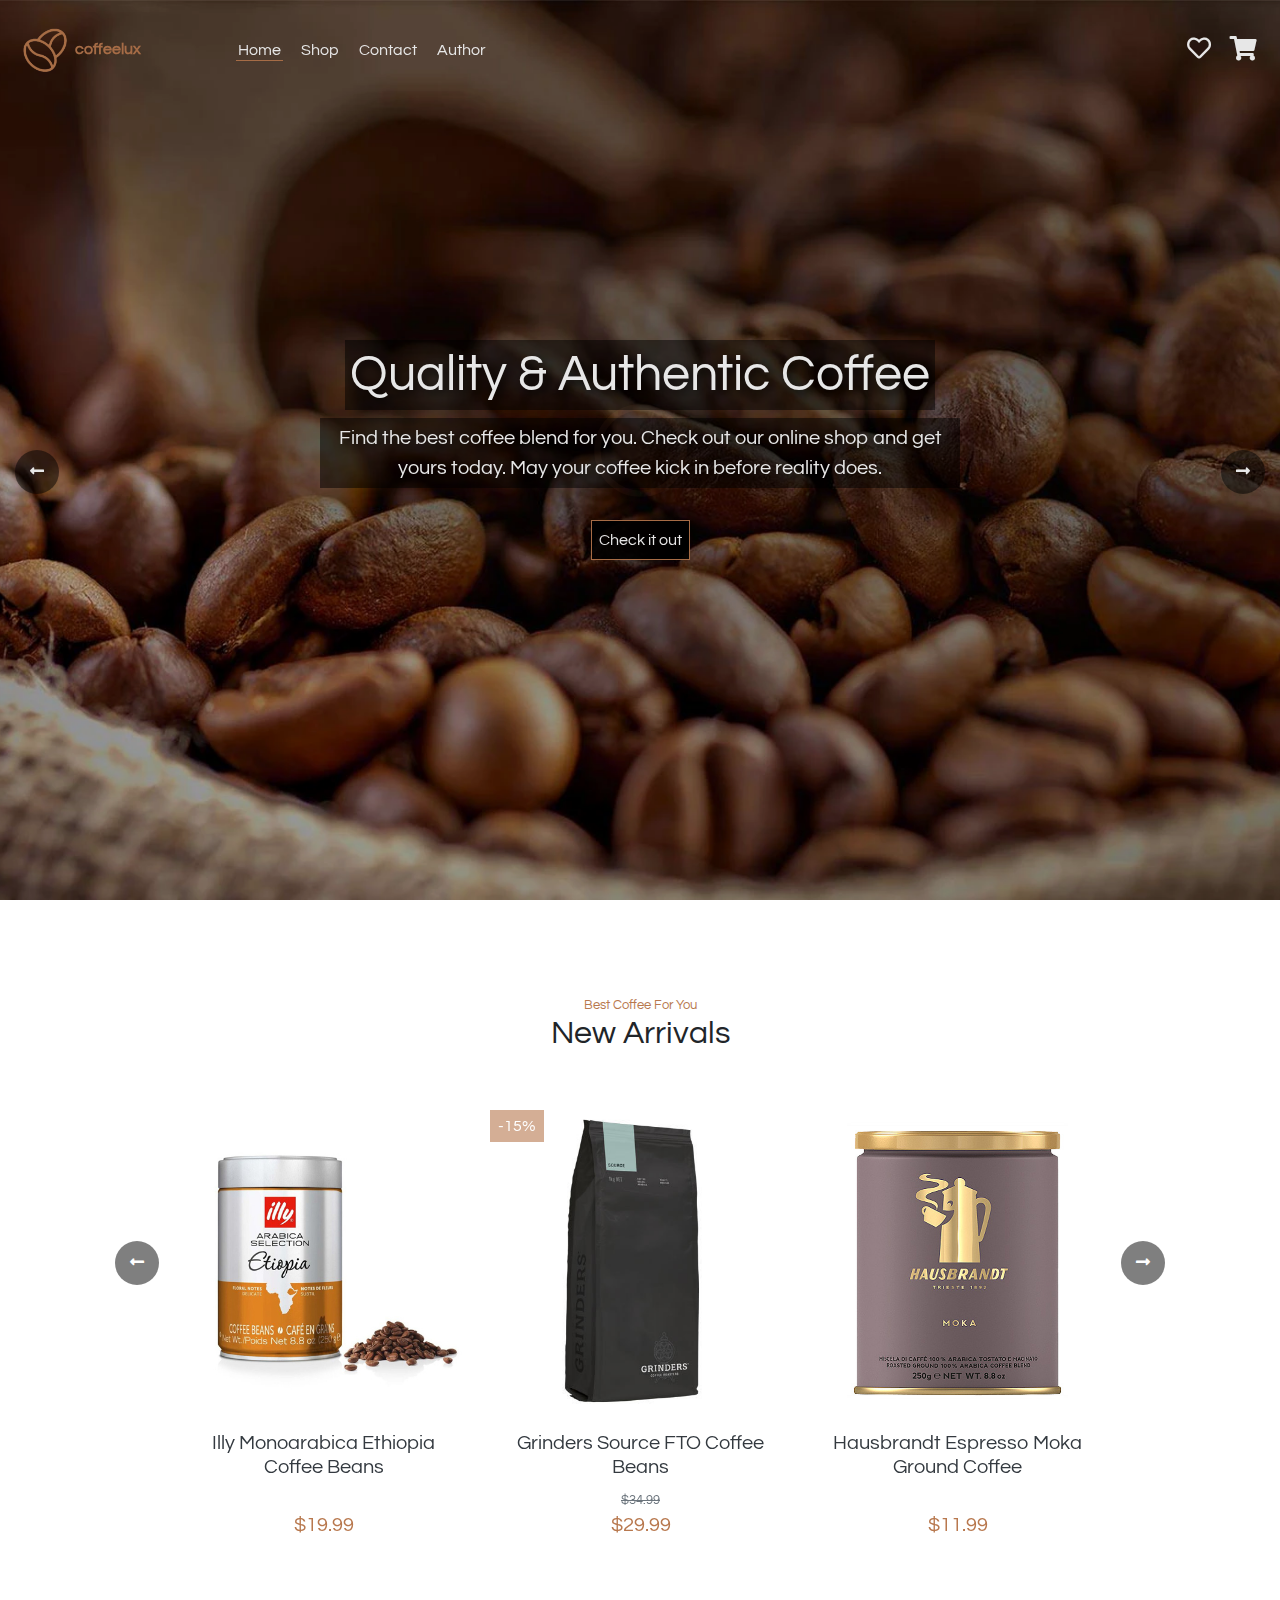
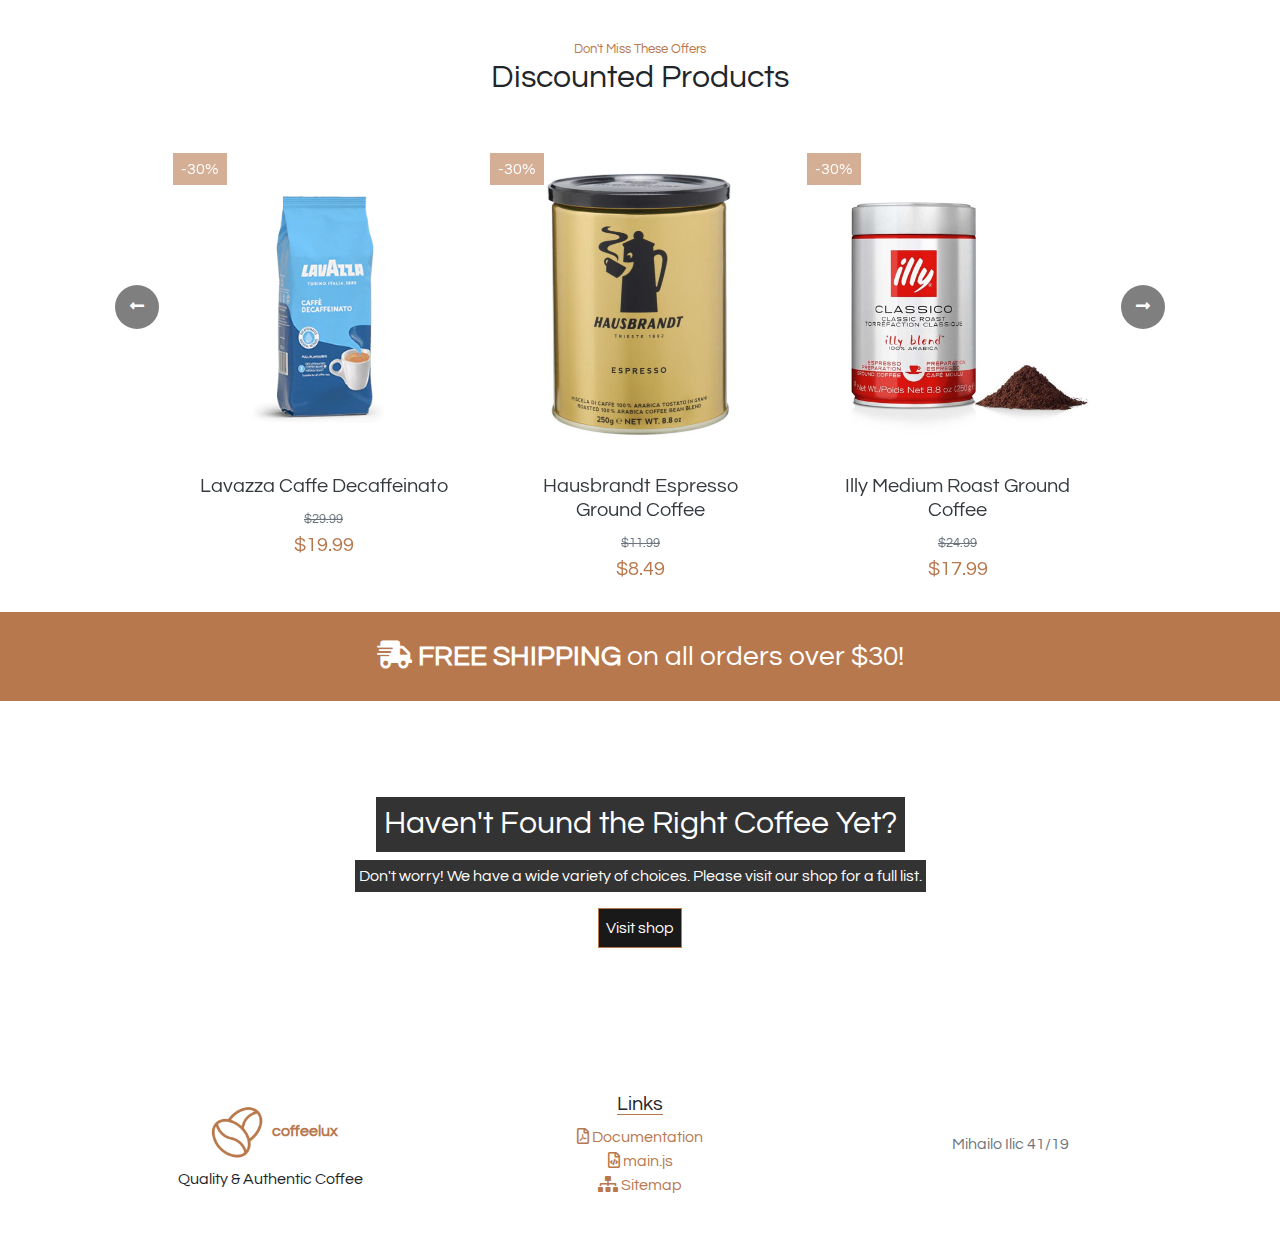
<file: index.html>
<!DOCTYPE html>
<html lang="en">
<head>
    <meta charset="UTF-8">
    <meta name="viewport" content="width=device-width, initial-scale=1.0">
    <meta name="description" content="Find the best authentic coffee blend for you. Check out our online shop and get yours today. May your coffee kick in before reality does."/>
    <meta name="keywords" content="coffee, shop, quality, authentic"/>
    <meta name="author" content="Mihailo Ilic"/>
    <title>coffeelux | Quality & Authentic Coffee Shop</title>
    <link rel="shortcut icon" href="favicon.ico" type="image/x-icon"/>
    <link rel="stylesheet" type="text/css" href="https://cdnjs.cloudflare.com/ajax/libs/font-awesome/5.15.2/css/all.min.css"/>
    <link rel="stylesheet" type="text/css" href="assets/css/bootstrap.min.css"/>
    <link rel="stylesheet" type="text/css" href="assets/slick/slick.css"/>
    <link rel="stylesheet" type="text/css" href="assets/css/style.css"/>
</head>
<body>
    <!-- UCITAVANJE -->
    <div id="loading" class="align-items-center justify-content-center">
        <img src="assets/img/loading.gif" alt="loading"/>
    </div>
    <!-- NAVIGACIJA -->
    <header id="header" class="position-fixed w-100 m-0 row align-items-center text-white">
        <div class="col-5 col-md-3 col-lg-2">
            <!-- logo -->
            <a class="font-weight-bold" href="index.html">
                <img id="logo" src="assets/img/logo.png"/><span id="logo-title">coffeelux</span>
            </a>
        </div>
        <!-- glavni meni -->
        <nav class="col-6 col-lg-7 d-none d-md-block">
            <ul id="menu" class="w-100 m-0 d-flex justify-content-start">
            </ul>
        </nav>
        <!-- lista zelja, korpa, taster za meni -->
        <div id="side-togglers" class="col-7 col-md-3 text-right">
            <a id="wishlist-button" class="position-relative mx-2" href="#!">
                <span class="far fa-heart"></span><span class="badge badge-dark"></span>
            </a>
            <a id="cart-button" class="position-relative mx-2" href="#!">
                <span class="fas fa-shopping-cart"></span><span class="badge badge-dark">1</span>
            </a>
            <a id="menu-button" class="position-relative d-inline d-md-none mx-2" href="#!">
                <span class="fas fa-bars"></span>
            </a>
        </div>
        <!-- meni za male ekrane -->
        <nav id="responsive-menu-wrapper" class="position-fixed w-100 py-3 bg-darkTransparent d-md-none">
            <ul id="responsive-menu" class="w-100 m-0 d-flex flex-column align-items-center">
            </ul>
        </nav>
    </header>
    <!-- SIDEBAR ZA LISTU ZELJA I KORPU -->
    <div id="sidebar-fix"></div>
    <div id="sidebar-overlay" class="overflow-hidden">
        <div id="sidebar" class="h-100 text-dark py-5 px-4 p-md-5">
            <span id="sidebar-icon"></span>
            <a href="#!" id="close-sidebar">
                <div id="close-sidebar-wrapper">
                    <span class="close-button-slash"></span>
                    <span class="close-button-slash"></span>
                </div>
            </a>
            <h3  id="sidebar-title" class="text-center"></h3>
            <div id="sidebar-content">
            </div>
        </div>
    </div>
    <!-- modal za proizvode -->
    <div id="product-modal-overlay">
        <div id="product-modal-wrapper" class="d-flex justify-content-center align-items-start py-5">
            <div id="product-modal">
                <div class="position-relative">
                    <a href="#!" id="close-product-modal">
                        <div id="close-product-modal-wrapper">
                            <span class="close-button-slash"></span>
                            <span class="close-button-slash"></span>
                        </div>
                    </a>
                </div>
                <div id="product-modal-content" class="mx-0 mt-5 p-4 row">
                    <div id="product-modal-images" class="col-12 col-md-6">
                        <img src="assets/img/illy-cup.jpg" id="product-modal-image" alt="" class="img-fluid"/>
                        <div id="product-modal-all-images" class="row mt-2 mx-0"></div>
                    </div>
                    <div id="product-modal-info" class="col-12 col-md-6 d-flex flex-column">
                        <h4 id="product-modal-title" class="mt-4 mt-md-0"></h4>
                        <p id="product-modal-category" class="text-muted m-0"></p>
                        <div id="product-modal-discount-wrapper">
                            <span class="product-modal-discount d-inline text-white p-1"></span>
                        </div>
                        <p id="product-modal-description" class="mt-3"></p>
                        <p>
                            <span class="font-weight-bold">Tasting: </span>
                            <span id="product-modal-tasting"></span>
                        </p>
                        <p>
                            <span class="font-weight-bold">Package size: </span>
                            <span id="product-modal-package-size"></span>
                        </p>
                        <div>
                            <s id="product-modal-old-price" class="text-muted"></s>
                            <span id="product-modal-new-price" class="color-primary h4"></span>
                        </div>
                        <div class="mt-3">
                            <a href="#!" class="primary-button p-2 text-white" id="add-to-cart">Add to cart</a><input type="number" class="cart-item-quantity pl-1 rounded-0 border" value="1" min="1", max="99" onchange="if (this.value<1) {this.value=1;} if(this.value>99){this.value=99;}"/> 
                            <a href="#!" class="ml-2" id="add-to-wishlist">
                                <span class="far fa-heart"></span>
                            </a>
                        </div>
                    </div>
                </div>
            </div>
        </div>
    </div>
    <!-- HOME SADRZAJ -->
    <main id="home">
        <!-- slajder -->
        <section id="hero" class="d-flex flex-column align-items-center justify-content-center text-white text-center">
            <h1 class="hero-text">Quality & Authentic Coffee</h1>
            <p class="hero-text">Find the best coffee blend for you. Check out our online shop and get yours today. May your coffee kick in before reality does.</p>
            <a href="#new-arrivals-wrapper" class="hero-button button mt-3">Check it out</a>
            <div id="slider">
            </div>
        </section>
        <section id="new-arrivals-wrapper" class="container pt-5">
            <p class="small text-center m-0 mt-5 color-primary">Best Coffee For You</p>
            <h2 class="text-center mb-5">New Arrivals</h2>
            <div id="new-arrivals" class="position-relative row">
            </div>
        </section>
        <section id="discounted-wrapper" class="container pt-4">
            <p class="small text-center m-0 mt-5 color-primary">Don't Miss These Offers</p>
            <h2 class="text-center mb-5">Discounted Products</h2>
            <div id="discounted" class="position-relative row">
            </div>
        </section>
        <section id="free-shipping-banner" class="d-flex justify-content-center align-items-center text-white">
            <h3 class="m-4 p-1"><span class="font-weight-bold"><span class="fas fa-shipping-fast"></span> FREE SHIPPING</span> on all orders over $30!</h3>
        </section>
        <section id="visit-shop" class="d-flex flex-column align-items-center justify-content-center p-5">
            <h2 class="mt-5 p-2 text-white bg-darkTransparent">Haven't Found the Right Coffee Yet?</h3>
            <p class="p-1 text-white bg-darkTransparent">Don't worry! We have a wide variety of choices. Please visit our shop for a full list.</p>
            <a href="shop.html" class="button mb-5">Visit shop</a>
        </section>
    </main>
    <footer class="row container mx-auto align-items-center mt-4 py-4">
        <div id="footer-company-info" class="col-12 col-md-4 text-center">
            <a class="font-weight-bold" href="index.html">
                <img src="assets/img/logo.png" class=""/><span>coffeelux</span>
            </a>
            <p class="text-muter text-center">Quality & Authentic Coffee</p>
        </div>
        <div id="footer-links" class="col-12 col-md-4 text-center mt-5 mt-md-0">
            <h5 id="footer-links-title" class="d-inline">Links</h5>
            <ul class="mt-2">
                <li>
                    <a href="documentation.pdf" target="_blank"><span class="far fa-file-pdf"></span> Documentation</a>
                </li>
                <li>
                    <a href="assets/js/main.js" target="_blank"><span class="far fa-file-code"></span> main.js</a>
                </li>
                <li>
                    <a href="sitemap.xml" target="_blank"><span class="fas fa-sitemap"></span> Sitemap</a>
                </li>
                
            </ul>
        </div>
        <p class="col-12 col-md-4 text-center text-muted mt-5 mt-md-0">Mihailo Ilic 41/19</p>
    </footer>
    <script type="text/javascript" src="assets/js/jquery-3.5.1.min.js"></script>
    <script type="text/javascript" src="assets/slick/slick.min.js"></script>
    <script type="text/javascript" src="assets/js/main.js"></script>
</body>
</html>
</file>
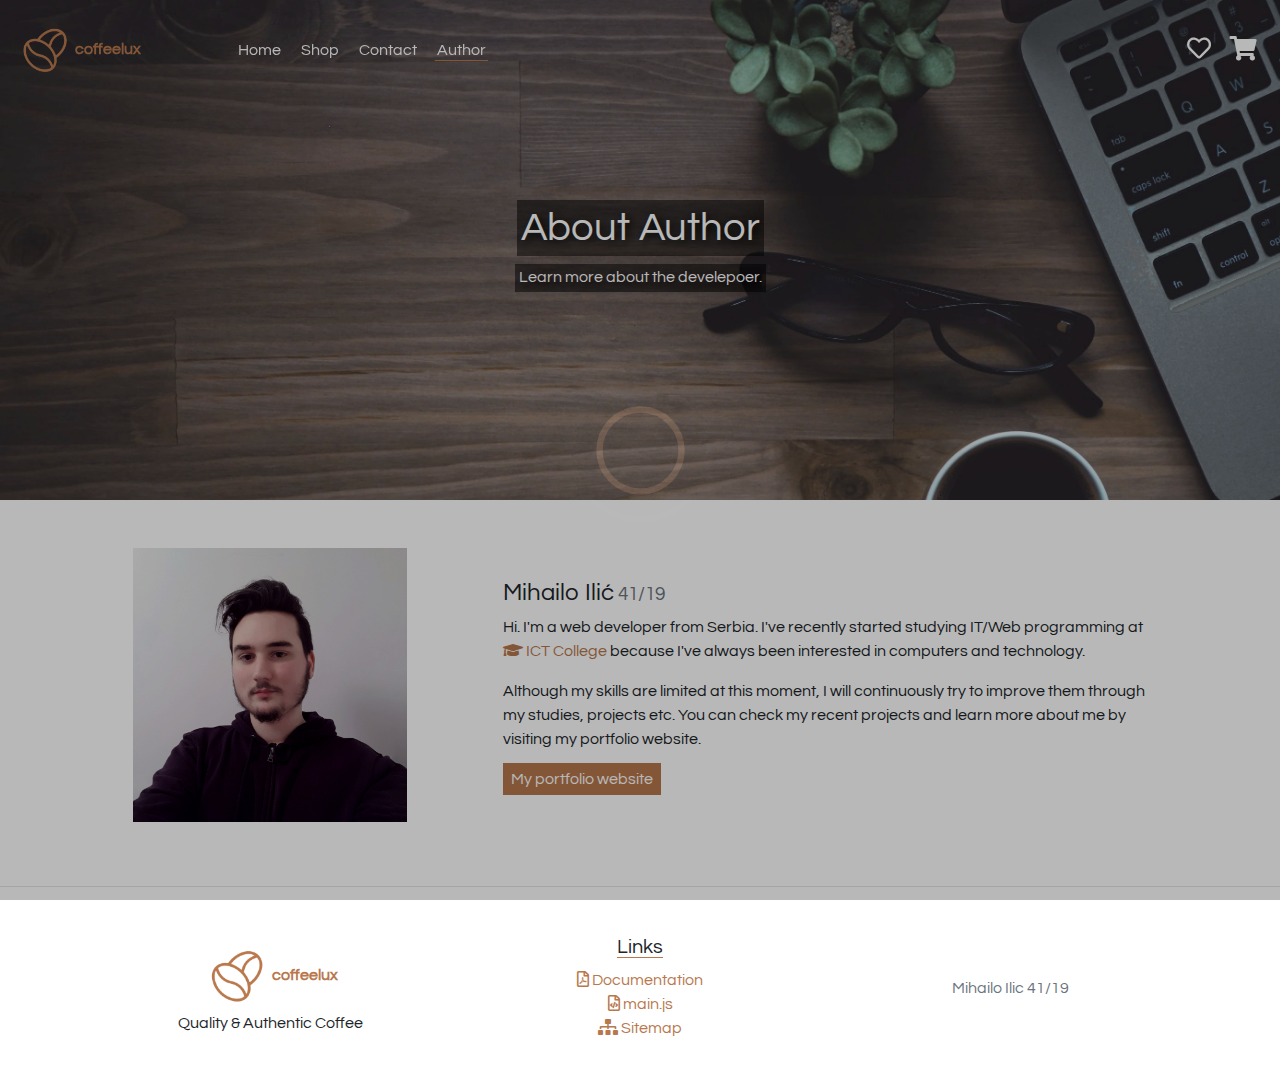
<file: author.html>
<!DOCTYPE html>
<html lang="en">
<head>
    <meta charset="UTF-8">
    <meta name="viewport" content="width=device-width, initial-scale=1.0">
    <meta name="description" content="Find the best authentic coffee blend for you. Check out our online shop and get yours today. May your coffee kick in before reality does."/>
    <meta name="keywords" content="coffee, shop, quality, authentic"/>
    <meta name="author" content="Mihailo Ilic"/>
    <title>coffeelux | Quality & Authentic Coffee Shop</title>
    <link rel="shortcut icon" href="favicon.ico" type="image/x-icon"/>
    <link rel="stylesheet" type="text/css" href="https://cdnjs.cloudflare.com/ajax/libs/font-awesome/5.15.2/css/all.min.css"/>
    <link rel="stylesheet" type="text/css" href="assets/css/bootstrap.min.css"/>
    <link rel="stylesheet" type="text/css" href="assets/css/style.css"/>
</head>
<body>
    <!-- UCITAVANJE -->
    <div id="loading" class="align-items-center justify-content-center">
        <img src="assets/img/loading.gif" alt="loading"/>
    </div>
    <!-- NAVIGACIJA -->
    <header id="header" class="position-fixed w-100 m-0 row align-items-center text-white">
        <div class="col-5 col-md-3 col-lg-2">
            <!-- logo -->
            <a class="font-weight-bold" href="index.html">
                <img id="logo" src="assets/img/logo.png"/><span id="logo-title">coffeelux</span>
            </a>
        </div>
        <!-- glavni meni -->
        <nav class="col-6 col-lg-7 d-none d-md-block">
            <ul id="menu" class="w-100 m-0 d-flex justify-content-start">
            </ul>
        </nav>
        <!-- lista zelja, korpa, taster za meni -->
        <div id="side-togglers" class="col-7 col-md-3 text-right">
            <a id="wishlist-button" class="position-relative mx-2" href="#!">
                <span class="far fa-heart"></span><span class="badge badge-dark"></span>
            </a>
            <a id="cart-button" class="position-relative mx-2" href="#!">
                <span class="fas fa-shopping-cart"></span><span class="badge badge-dark">1</span>
            </a>
            <a id="menu-button" class="position-relative d-inline d-md-none mx-2" href="#!">
                <span class="fas fa-bars"></span>
            </a>
        </div>
        <!-- meni za male ekrane -->
        <nav id="responsive-menu-wrapper" class="position-fixed w-100 py-3 bg-darkTransparent d-md-none">
            <ul id="responsive-menu" class="w-100 m-0 d-flex flex-column align-items-center">
            </ul>
        </nav>
    </header>
    <!-- SIDEBAR ZA LISTU ZELJA I KORPU -->
    <div id="sidebar-fix"></div>
    <div id="sidebar-overlay" class="overflow-hidden">
        <div id="sidebar" class="h-100 text-dark p-5">
            <span id="sidebar-icon"></span>
            <a href="#!" id="close-sidebar">
                <div id="close-sidebar-wrapper">
                    <span class="close-button-slash"></span>
                    <span class="close-button-slash"></span>
                </div>
            </a>
            <h3  id="sidebar-title" class="text-center"></h3>
            <div id="sidebar-content"></div>
        </div>
    </div>
    <!-- modal za proizvode -->
    <div id="product-modal-overlay">
        <div id="product-modal-wrapper" class="d-flex justify-content-center align-items-start py-5">
            <div id="product-modal">
                <div class="position-relative">
                    <a href="#!" id="close-product-modal">
                        <div id="close-product-modal-wrapper">
                            <span class="close-button-slash"></span>
                            <span class="close-button-slash"></span>
                        </div>
                    </a>
                </div>
                <div id="product-modal-content" class="mx-0 mt-5 p-4 row">
                    <div id="product-modal-images" class="col-12 col-md-6">
                        <img src="assets/img/illy-cup.jpg" id="product-modal-image" alt="" class="img-fluid"/>
                        <div id="product-modal-all-images" class="row mt-2 mx-0"></div>
                    </div>
                    <div id="product-modal-info" class="col-12 col-md-6 d-flex flex-column">
                        <h4 id="product-modal-title" class="mt-4 mt-md-0"></h4>
                        <p id="product-modal-category" class="text-muted m-0"></p>
                        <div id="product-modal-discount-wrapper">
                            <span class="product-modal-discount d-inline text-white p-1"></span>
                        </div>
                        <p id="product-modal-description" class="mt-3"></p>
                        <p>
                            <span class="font-weight-bold">Tasting: </span>
                            <span id="product-modal-tasting"></span>
                        </p>
                        <p>
                            <span class="font-weight-bold">Package size: </span>
                            <span id="product-modal-package-size"></span>
                        </p>
                        <div>
                            <s id="product-modal-old-price" class="text-muted"></s>
                            <span id="product-modal-new-price" class="color-primary h4"></span>
                        </div>
                        <div class="mt-3">
                            <a href="#!" class="primary-button p-2 text-white" id="add-to-cart">Add to cart</a><input type="number" class="cart-item-quantity pl-1 rounded-0 border" value="1" min="1", max="99" onchange="if (this.value<1) {this.value=1;} if(this.value>99){this.value=99;}"/> 
                            <a href="#!" class="ml-2" id="add-to-wishlist">
                                <span class="far fa-heart"></span>
                            </a>
                        </div>
                    </div>
                </div>
            </div>
        </div>
    </div>
    <!-- AUTHOR SADRZAJ -->
    <main id="author">
        <section id="author-image" class="page-image d-flex flex-column justify-content-center align-items-center">
            <h1 class="text-white p-1">About Author</h1>
            <h2 class="text-white h6 p-1">Learn more about the develepoer.</h2>
        </section>
        <section id="author-data" class="row container mx-auto justify-content-center align-items-center">
            <div id="author-portrait" class="col-10 col-md-4 p-5 p-md-2 p-lg-5">
                <img src="assets/img/author-portrait.jpg" class="img-fluid" alt="Author"/>
            </div>
            <div id="author-info" class="col-12 col-md-8 p-5">
                <h4>Mihailo Ilić<small class="text-muted"> 41/19</small></h4>
                <p>Hi. I'm a web developer from Serbia. I've recently started studying IT/Web programming at <a href="https://ict.edu.rs/" class="primary-color" target="_blank"><span class="fa fa-graduation-cap"></span> ICT College</a> because I've always been interested in computers and technology.</p>
                <p>Although my skills are limited at this moment, I will continuously try to improve them through my studies, projects etc. You can check my recent projects and learn more about me by visiting my portfolio website.</p>
                <a href="https://mihailoilic.github.io/portfolio" tager="_blank" class="primary-button p-2 border-0" id="">My portfolio website</a>
            </div>
        </section>
    </main>
    <hr/>
    <footer class="row container mx-auto align-items-center mt-4 py-4">
        <div id="footer-company-info" class="col-12 col-md-4 text-center">
            <a class="font-weight-bold" href="index.html">
                <img src="assets/img/logo.png" class=""/><span>coffeelux</span>
            </a>
            <p class="text-muter text-center">Quality & Authentic Coffee</p>
        </div>
        <div id="footer-links" class="col-12 col-md-4 text-center mt-5 mt-md-0">
            <h5 id="footer-links-title" class="d-inline">Links</h5>
            <ul class="mt-2">
                <li>
                    <a href="documentation.pdf" target="_blank"><span class="far fa-file-pdf"></span> Documentation</a>
                </li>
                <li>
                    <a href="assets/js/main.js" target="_blank"><span class="far fa-file-code"></span> main.js</a>
                </li>
                <li>
                    <a href="sitemap.xml" target="_blank"><span class="fas fa-sitemap"></span> Sitemap</a>
                </li>
                
            </ul>
        </div>
        <p class="col-12 col-md-4 text-center text-muted mt-5 mt-md-0">Mihailo Ilic 41/19</p>
    </footer>
    <script type="text/javascript" src="assets/js/jquery-3.5.1.min.js"></script>
    <script type="text/javascript" src="assets/js/main.js"></script>
</body>
</html>
</file>
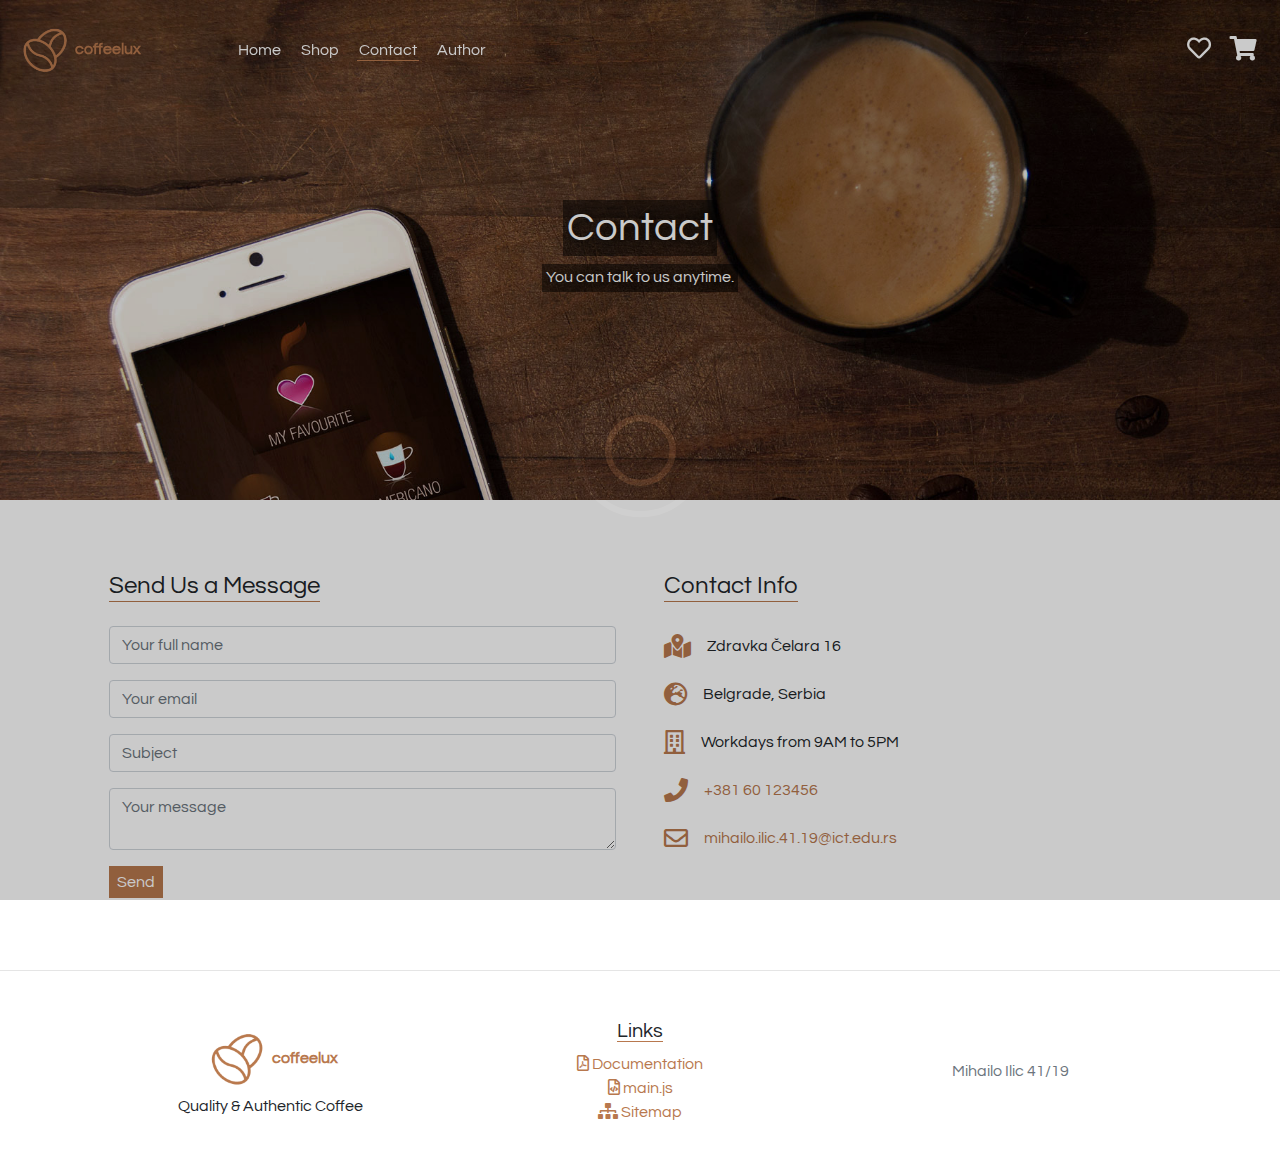
<file: contact.html>
<!DOCTYPE html>
<html lang="en">
<head>
    <meta charset="UTF-8">
    <meta name="viewport" content="width=device-width, initial-scale=1.0">
    <meta name="description" content="Find the best authentic coffee blend for you. Check out our online shop and get yours today. May your coffee kick in before reality does."/>
    <meta name="keywords" content="coffee, shop, quality, authentic"/>
    <meta name="author" content="Mihailo Ilic"/>
    <title>coffeelux | Quality & Authentic Coffee Shop</title>
    <link rel="shortcut icon" href="favicon.ico" type="image/x-icon"/>
    <link rel="stylesheet" type="text/css" href="https://cdnjs.cloudflare.com/ajax/libs/font-awesome/5.15.2/css/all.min.css"/>
    <link rel="stylesheet" type="text/css" href="assets/css/bootstrap.min.css"/>
    <link rel="stylesheet" type="text/css" href="assets/css/style.css"/>
</head>
<body>
    <!-- UCITAVANJE -->
    <div id="loading" class="align-items-center justify-content-center">
        <img src="assets/img/loading.gif" alt="loading"/>
    </div>
    <!-- NAVIGACIJA -->
    <header id="header" class="position-fixed w-100 m-0 row align-items-center text-white">
        <div class="col-5 col-md-3 col-lg-2">
            <!-- logo -->
            <a class="font-weight-bold" href="index.html">
                <img id="logo" src="assets/img/logo.png"/><span id="logo-title">coffeelux</span>
            </a>
        </div>
        <!-- glavni meni -->
        <nav class="col-6 col-lg-7 d-none d-md-block">
            <ul id="menu" class="w-100 m-0 d-flex justify-content-start">
            </ul>
        </nav>
        <!-- lista zelja, korpa, taster za meni -->
        <div id="side-togglers" class="col-7 col-md-3 text-right">
            <a id="wishlist-button" class="position-relative mx-2" href="#!">
                <span class="far fa-heart"></span><span class="badge badge-dark"></span>
            </a>
            <a id="cart-button" class="position-relative mx-2" href="#!">
                <span class="fas fa-shopping-cart"></span><span class="badge badge-dark">1</span>
            </a>
            <a id="menu-button" class="position-relative d-inline d-md-none mx-2" href="#!">
                <span class="fas fa-bars"></span>
            </a>
        </div>
        <!-- meni za male ekrane -->
        <nav id="responsive-menu-wrapper" class="position-fixed w-100 py-3 bg-darkTransparent  d-md-none">
            <ul id="responsive-menu" class="w-100 m-0 d-flex flex-column align-items-center">
            </ul>
        </nav>
    </header>
    <!-- SIDEBAR ZA LISTU ZELJA I KORPU -->
    <div id="sidebar-fix"></div>
    <div id="sidebar-overlay" class="overflow-hidden">
        <div id="sidebar" class="h-100 text-dark p-5">
            <span id="sidebar-icon"></span>
            <a href="#!" id="close-sidebar">
                <div id="close-sidebar-wrapper">
                    <span class="close-button-slash"></span>
                    <span class="close-button-slash"></span>
                </div>
            </a>
            <h3  id="sidebar-title" class="text-center"></h3>
            <div id="sidebar-content"></div>
        </div>
    </div>
    <!-- modal za proizvode -->
    <div id="product-modal-overlay">
        <div id="product-modal-wrapper" class="d-flex justify-content-center align-items-start py-5">
            <div id="product-modal">
                <div class="position-relative">
                    <a href="#!" id="close-product-modal">
                        <div id="close-product-modal-wrapper">
                            <span class="close-button-slash"></span>
                            <span class="close-button-slash"></span>
                        </div>
                    </a>
                </div>
                <div id="product-modal-content" class="mx-0 mt-5 p-4 row">
                    <div id="product-modal-images" class="col-12 col-md-6">
                        <img src="assets/img/illy-cup.jpg" id="product-modal-image" alt="" class="img-fluid"/>
                        <div id="product-modal-all-images" class="row mt-2 mx-0"></div>
                    </div>
                    <div id="product-modal-info" class="col-12 col-md-6 d-flex flex-column">
                        <h4 id="product-modal-title" class="mt-4 mt-md-0"></h4>
                        <p id="product-modal-category" class="text-muted m-0"></p>
                        <div id="product-modal-discount-wrapper">
                            <span class="product-modal-discount d-inline text-white p-1"></span>
                        </div>
                        <p id="product-modal-description" class="mt-3"></p>
                        <p>
                            <span class="font-weight-bold">Tasting: </span>
                            <span id="product-modal-tasting"></span>
                        </p>
                        <p>
                            <span class="font-weight-bold">Package size: </span>
                            <span id="product-modal-package-size"></span>
                        </p>
                        <div>
                            <s id="product-modal-old-price" class="text-muted"></s>
                            <span id="product-modal-new-price" class="color-primary h4"></span>
                        </div>
                        <div class="mt-3">
                            <a href="#!" class="primary-button p-2 text-white" id="add-to-cart">Add to cart</a><input type="number" class="cart-item-quantity pl-1 rounded-0 border" value="1" min="1", max="99" onchange="if (this.value<1) {this.value=1;} if(this.value>99){this.value=99;}"/> 
                            <a href="#!" class="ml-2" id="add-to-wishlist">
                                <span class="far fa-heart"></span>
                            </a>
                        </div>
                    </div>
                </div>
            </div>
        </div>
    </div>
    <!-- CONTACT SADRZAJ -->
    <main id="contact">
        <section id="contact-image" class="page-image d-flex flex-column justify-content-center align-items-center">
            <h1 class="text-white p-1">Contact</h1>
            <h2 class="text-white h6 p-1">You can talk to us anytime.</h2>
        </section>
        <section id="contact-content" class="row container mx-auto my-5">
            <div id="contact-form-wrapper" class="col-12 col-md-6 p-4">
                <h3 class="h4 d-inline-block">Send Us a Message</h3>
                <form id="contact-form" class="mt-3" method="post" action="#!">
                    <div class="form-group">
                        <input type="text" class="form-control" placeholder="Your full name" id="contact-name"/>
                    </div>
                    <div class="form-group">
                        <input type="text" class="form-control" placeholder="Your email" id="contact-email"/>
                    </div>
                    <div class="form-group">
                        <input type="text" class="form-control" placeholder="Subject" id="contact-subject"/>
                    </div>
                    <div class="form-group">
                        <textarea class="form-control" placeholder="Your message" id="contact-message"></textarea>
                    </div>
                    <button type="submit" id="contact-submit-button" class="primary-button p-1 px-2 border-0">Send</button>
                </form>
            </div>
            <div id="contact-info-wrapper" class="col-12 col-md-6 p-4">
                <h3 class="h4 d-inline-block">Contact Info</h3>
                <ul id="contact-info" class="mt-3">
                </ul>
            </div>
        </section>
    </main>
    <hr/>
    <footer class="row container mx-auto align-items-center mt-4 py-4">
        <div id="footer-company-info" class="col-12 col-md-4 text-center">
            <a class="font-weight-bold" href="index.html">
                <img src="assets/img/logo.png" class=""/><span>coffeelux</span>
            </a>
            <p class="text-muter text-center">Quality & Authentic Coffee</p>
        </div>
        <div id="footer-links" class="col-12 col-md-4 text-center mt-5 mt-md-0">
            <h5 id="footer-links-title" class="d-inline">Links</h5>
            <ul class="mt-2">
                <li>
                    <a href="documentation.pdf" target="_blank"><span class="far fa-file-pdf"></span> Documentation</a>
                </li>
                <li>
                    <a href="assets/js/main.js" target="_blank"><span class="far fa-file-code"></span> main.js</a>
                </li>
                <li>
                    <a href="sitemap.xml" target="_blank"><span class="fas fa-sitemap"></span> Sitemap</a>
                </li>
                
            </ul>
        </div>
        <p class="col-12 col-md-4 text-center text-muted mt-5 mt-md-0">Mihailo Ilic 41/19</p>
    </footer>
    <script type="text/javascript" src="assets/js/jquery-3.5.1.min.js"></script>
    <script type="text/javascript" src="assets/js/main.js"></script>
</body>
</html>
</file>
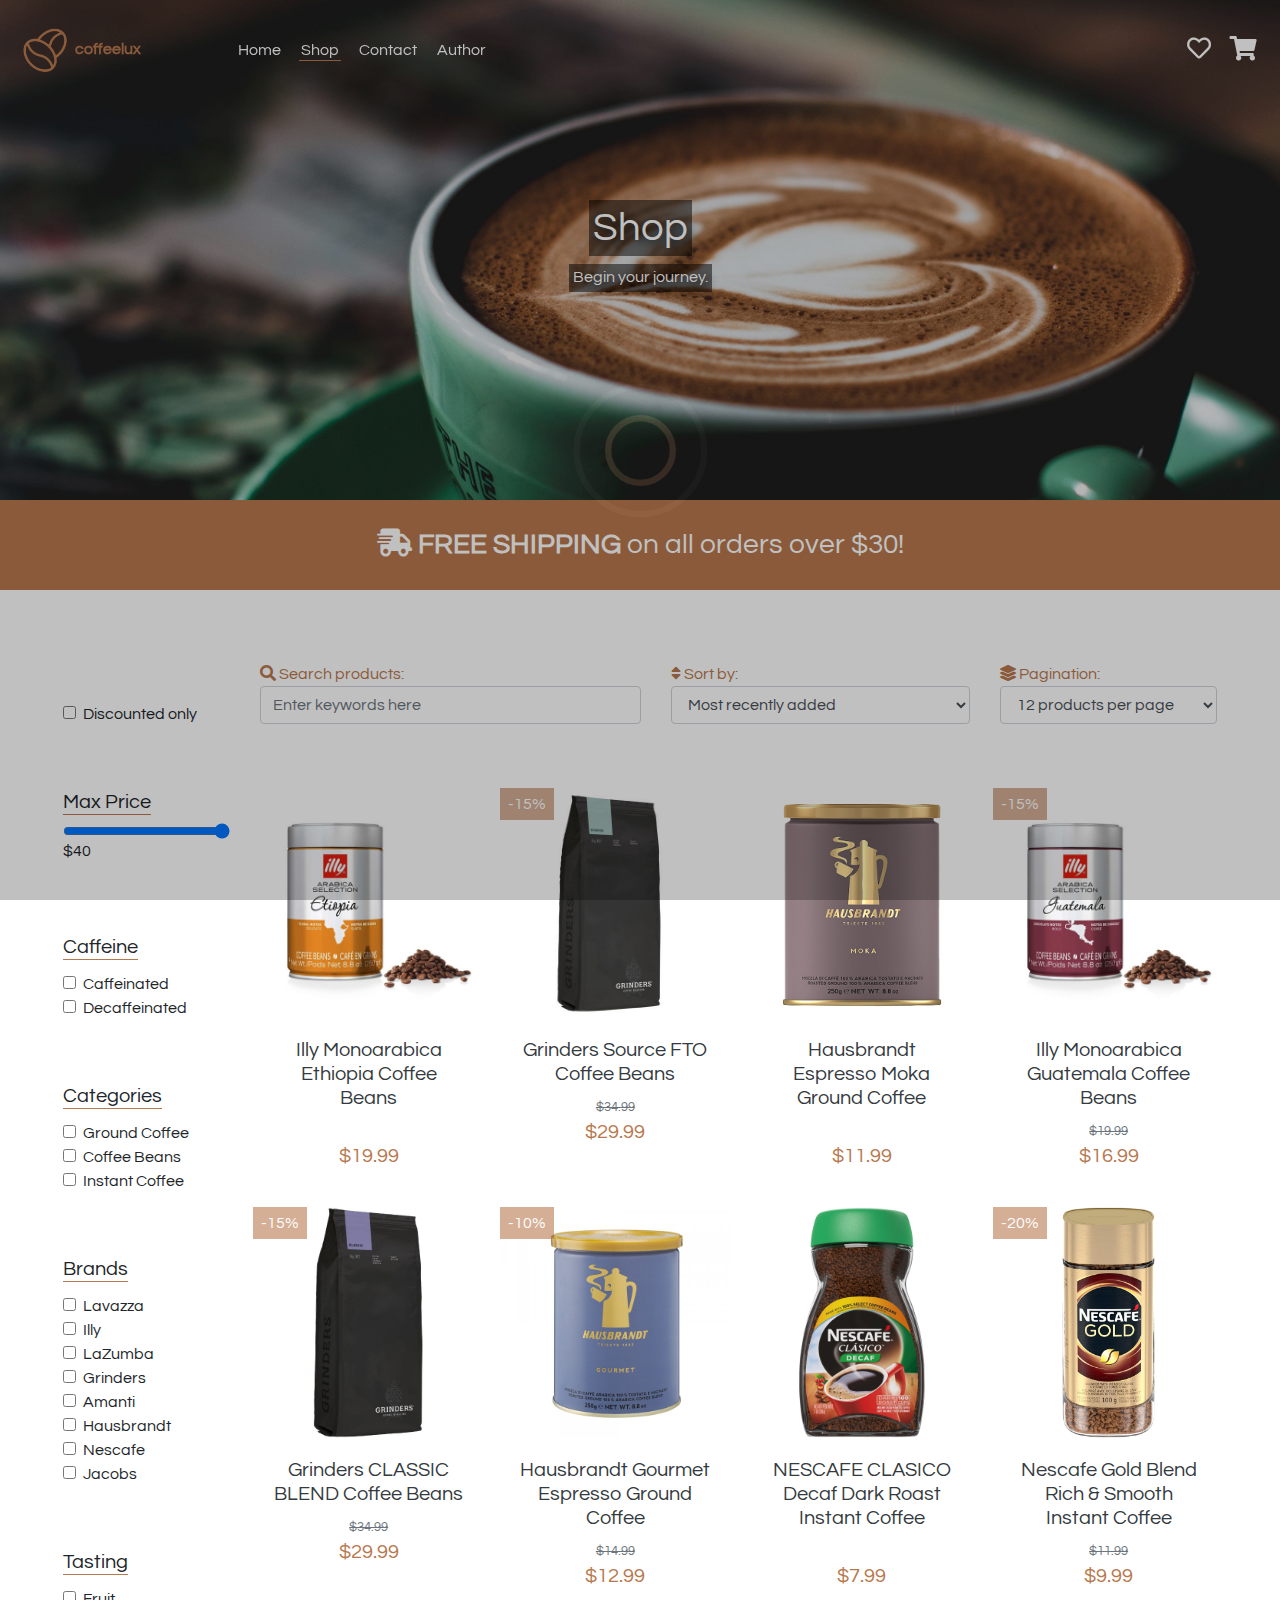
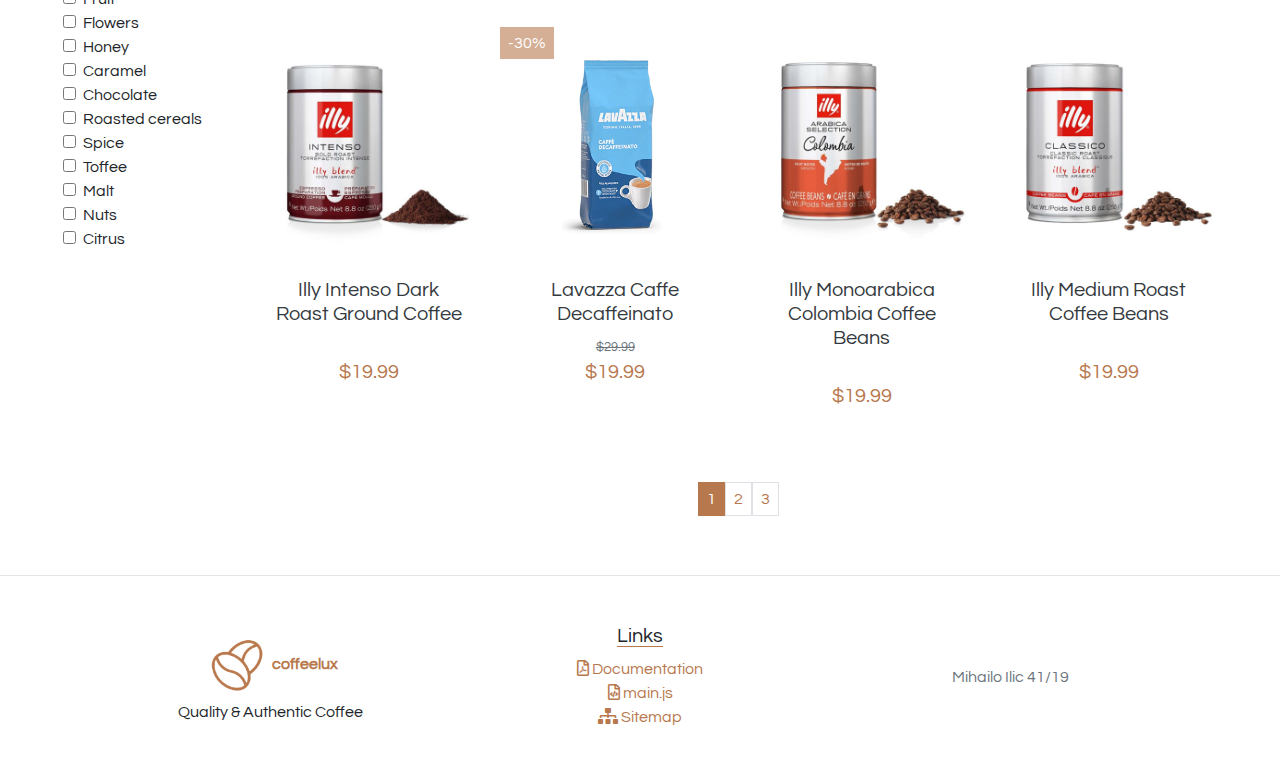
<file: shop.html>
<!DOCTYPE html>
<html lang="en">
<head>
    <meta charset="UTF-8">
    <meta name="viewport" content="width=device-width, initial-scale=1.0">
    <meta name="description" content="Find the best authentic coffee blend for you. Check out our online shop and get yours today. May your coffee kick in before reality does."/>
    <meta name="keywords" content="coffee, shop, quality, authentic"/>
    <meta name="author" content="Mihailo Ilic"/>
    <title>coffeelux | Quality & Authentic Coffee Shop</title>
    <link rel="shortcut icon" href="favicon.ico" type="image/x-icon"/>
    <link rel="stylesheet" type="text/css" href="https://cdnjs.cloudflare.com/ajax/libs/font-awesome/5.15.2/css/all.min.css"/>
    <link rel="stylesheet" type="text/css" href="assets/css/bootstrap.min.css"/>
    <link rel="stylesheet" type="text/css" href="assets/css/style.css"/>
</head>
<body>
    <!-- UCITAVANJE -->
    <div id="loading" class="align-items-center justify-content-center">
        <img src="assets/img/loading.gif" alt="loading"/>
    </div>
    <!-- NAVIGACIJA -->
    <header id="header" class="position-fixed w-100 m-0 row align-items-center text-white">
        <div class="col-5 col-md-3 col-lg-2">
            <!-- logo -->
            <a class="font-weight-bold" href="index.html">
                <img id="logo" src="assets/img/logo.png"/><span id="logo-title">coffeelux</span>
            </a>
        </div>
        <!-- glavni meni -->
        <nav class="col-6 col-lg-7 d-none d-md-block">
            <ul id="menu" class="w-100 m-0 d-flex justify-content-start">
            </ul>
        </nav>
        <!-- lista zelja, korpa, taster za meni -->
        <div id="side-togglers" class="col-7 col-md-3 text-right">
            <a id="wishlist-button" class="position-relative mx-2" href="#!">
                <span class="far fa-heart"></span><span class="badge badge-dark"></span>
            </a>
            <a id="cart-button" class="position-relative mx-2" href="#!">
                <span class="fas fa-shopping-cart"></span><span class="badge badge-dark">1</span>
            </a>
            <a id="menu-button" class="position-relative d-inline d-md-none mx-2" href="#!">
                <span class="fas fa-bars"></span>
            </a>
        </div>
        <!-- meni za male ekrane -->
        <nav id="responsive-menu-wrapper" class="position-fixed w-100 py-3 bg-darkTransparent  d-md-none">
            <ul id="responsive-menu" class="w-100 m-0 d-flex flex-column align-items-center">
            </ul>
        </nav>
    </header>
    <!-- SIDEBAR ZA LISTU ZELJA I KORPU -->
    <div id="sidebar-fix"></div>
    <div id="sidebar-overlay" class="overflow-hidden">
        <div id="sidebar" class="h-100 text-dark p-5">
            <span id="sidebar-icon"></span>
            <a href="#!" id="close-sidebar">
                <div id="close-sidebar-wrapper">
                    <span class="close-button-slash"></span>
                    <span class="close-button-slash"></span>
                </div>
            </a>
            <h3  id="sidebar-title" class="text-center"></h3>
            <div id="sidebar-content"></div>
        </div>
    </div>
    <!-- modal za proizvode -->
    <div id="product-modal-overlay">
        <div id="product-modal-wrapper" class="d-flex justify-content-center align-items-start py-5">
            <div id="product-modal">
                <div class="position-relative">
                    <a href="#!" id="close-product-modal">
                        <div id="close-product-modal-wrapper">
                            <span class="close-button-slash"></span>
                            <span class="close-button-slash"></span>
                        </div>
                    </a>
                </div>
                <div id="product-modal-content" class="mx-0 mt-5 p-4 row">
                    <div id="product-modal-images" class="col-12 col-md-6">
                        <img src="assets/img/illy-cup.jpg" id="product-modal-image" alt="" class="img-fluid"/>
                        <div id="product-modal-all-images" class="row mt-2 mx-0"></div>
                    </div>
                    <div id="product-modal-info" class="col-12 col-md-6 d-flex flex-column">
                        <h4 id="product-modal-title" class="mt-4 mt-md-0"></h4>
                        <p id="product-modal-category" class="text-muted m-0"></p>
                        <div id="product-modal-discount-wrapper">
                            <span class="product-modal-discount d-inline text-white p-1"></span>
                        </div>
                        <p id="product-modal-description" class="mt-3"></p>
                        <p>
                            <span class="font-weight-bold">Tasting: </span>
                            <span id="product-modal-tasting"></span>
                        </p>
                        <p>
                            <span class="font-weight-bold">Package size: </span>
                            <span id="product-modal-package-size"></span>
                        </p>
                        <div>
                            <s id="product-modal-old-price" class="text-muted"></s>
                            <span id="product-modal-new-price" class="color-primary h4"></span>
                        </div>
                        <div class="mt-3">
                            <a href="#!" class="primary-button p-2 text-white" id="add-to-cart">Add to cart</a><input type="number" class="cart-item-quantity pl-1 rounded-0 border" value="1" min="1", max="99" onchange="if (this.value<1) {this.value=1;} if(this.value>99){this.value=99;}"/> 
                            <a href="#!" class="ml-2" id="add-to-wishlist">
                                <span class="far fa-heart"></span>
                            </a>
                        </div>
                    </div>
                </div>
            </div>
        </div>
    </div>
    <!-- SHOP SADRZAJ -->
    <main id="shop">
        <section id="shop-image" class="page-image d-flex flex-column justify-content-center align-items-center">
            <h1 class="text-white p-1">Shop</h1>
            <h2 class="text-white h6 p-1">Begin your journey.</h2>
        </section>
        <section id="free-shipping-banner" class="d-flex justify-content-center align-items-center text-white">
            <h3 class="m-4 p-1"><span class="font-weight-bold"><span class="fas fa-shipping-fast"></span> FREE SHIPPING</span> on all orders over $30!</h3>
        </section>
        <div id="shop-products" class="row mx-auto p-3 p-lg-5">
            <div id="shop-products-filters" class="col-12 col-sm-4 col-md-3 col-xl-2 mt-4">
                <div>
                    <a href="#!" id="clear-filters"><span class="fas fa-times"></span> Clear all filters</a>&nbsp;
                </div>
                <ul id="filter-general" class="mt-3">
                    <li class="form-check">
                        <input class="form-check-input" type="checkbox" id="filter-discount" value="discount"/>
                        <label class="form-check-label" for="filter-discount">
                          Discounted only
                        </label>
                     </li>
                </ul>
                <h5 class="mt-5">Max Price</h5>
                <div class="form-group">
                    <input type="range" class="form-control-range" id="max-price" min="1" max="100">
                    <div class="d-flex justify-content-between">
                        <label for="max-price"></label>
                        <a href="#!" id="clear-max-price" class="text-red">Clear</a>
                    </div>
                  </div>
                <h5 class="mt-5">Caffeine</h5>
                <ul id="filter-caffeine" class="mt-1">
                    <li class="form-check">
                        <input class="form-check-input" type="checkbox" id="filter-caffeinated" value="false"/>
                        <label class="form-check-label" for="filter-caffeinated">
                          Caffeinated
                        </label>
                     </li>
                     <li class="form-check">
                        <input class="form-check-input" type="checkbox" id="filter-decaffeinated" value="true"/>
                        <label class="form-check-label" for="filter-decaffeinated">
                          Decaffeinated
                        </label>
                     </li>
                </ul>
                <h5 class="mt-5">Categories</h5>
                <ul id="filter-categories" class="mt-1">
                </ul>
                <h5 class="mt-5">Brands</h5>
                <ul id="filter-brands" class="mt-1">
                </ul>
                <h5 class="mt-5">Tasting</h5>
                <ul id="filter-tasting" class="mt-1">
                </ul>
            </div>
            <div id="shop-products-grid-wrapper" class="col-12 col-sm-8 col-md-9 col-xl-10 mt-3">
                <div id="shop-products-view" class="row justify-content-between">
                    <div class="col-12 col-sm-12 col-xl-5 my-2 m-md-none">
                        <span><span class="fas fa-search"></span> Search products:</span>
                        <input type="text" class="form-control" value="" id="search-products" placeholder="Enter keywords here"/>
                    </div>
                    <div class="col-12 col-sm-6 col-xl-4 my-2 m-md-none">
                        <span><span class="fas fa-sort"></span> Sort by:</span>
                        <select class="form-control" id="sort-products">
                            <option value="date">Most recently added</option>
                            <option value="discount">Most discounted</option>
                            <option value="price-asc">Price ascending</option>
                            <option value="price-desc">Price descending</option>
                            <option value="name-asc">Name ascending</option>
                            <option value="name-desc">Name descending</option>
                          </select>
                    </div>
                    <div class="col-12 col-sm-6 col-xl-3 my-2 m-md-none">
                        <span><span class="fas fa-layer-group"></span> Pagination:</span>
                        <select class="form-control" id="paginate-products">
                            <option value="0">None</option>
                            <option value="12" selected="selected">12 products per page</option>
                            <option value="24">24 products per page</option>
                          </select>
                    </div>
                </div>
                <div id="shop-products-grid" class="row mt-5">
                    
                </div>
                <div id="pagination" class="mt-5 text-center">
                </div>
            </div>
        </div>
    </main>
    <hr/>
    <footer class="row container mx-auto align-items-center mt-4 py-4">
        <div id="footer-company-info" class="col-12 col-md-4 text-center">
            <a class="font-weight-bold" href="index.html">
                <img src="assets/img/logo.png" class=""/><span>coffeelux</span>
            </a>
            <p class="text-muter text-center">Quality & Authentic Coffee</p>
        </div>
        <div id="footer-links" class="col-12 col-md-4 text-center mt-5 mt-md-0">
            <h5 id="footer-links-title" class="d-inline">Links</h5>
            <ul class="mt-2">
                <li>
                    <a href="documentation.pdf" target="_blank"><span class="far fa-file-pdf"></span> Documentation</a>
                </li>
                <li>
                    <a href="assets/js/main.js" target="_blank"><span class="far fa-file-code"></span> main.js</a>
                </li>
                <li>
                    <a href="sitemap.xml" target="_blank"><span class="fas fa-sitemap"></span> Sitemap</a>
                </li>
                
            </ul>
        </div>
        <p class="col-12 col-md-4 text-center text-muted mt-5 mt-md-0">Mihailo Ilic 41/19</p>
    </footer>
    <script type="text/javascript" src="assets/js/jquery-3.5.1.min.js"></script>
    <script type="text/javascript" src="assets/js/main.js"></script>
</body>
</html>
</file>
<file: assets/css/style.css>
* {
  margin: 0px;
  padding: 0px;
}

@font-face {
  src: url("../fonts/Questrial-Regular.ttf");
  font-family: "Questrial";
}

html {
  scroll-behavior: smooth;
}

html ::-webkit-scrollbar {
  width: 10px;
}

html ::-webkit-scrollbar-thumb {
  background-color: #b8784e;
}

html ::-webkit-scrollbar-thumb:hover {
  background: rgba(184, 120, 78, 0.8);
}

body {
  font-family: "Questrial";
}

ul {
  list-style-type: none;
}

a {
  color: #b8784e;
}

a, a:hover {
  color: #b8784e;
  text-decoration: none;
}

.color-primary {
  color: #b8784e;
}

.bg-darkTransparent {
  background: rgba(0, 0, 0, 0.8);
}

.button {
  color: #fff;
  border: 1px solid #b8784e;
  padding: 7px;
  background: rgba(0, 0, 0, 0.9);
  -webkit-transition: all .4s;
  transition: all .4s;
}

.button:hover {
  background-color: rgba(0, 0, 0, 0.5);
  border-color: #b8784e;
  color: #fff;
}

.primary-button {
  color: #fff;
  background: #b8784e;
  height: 32px;
  -webkit-transition: all .3s;
  transition: all .3s;
}

.primary-button:hover {
  background: rgba(184, 120, 78, 0.8);
  color: #fff;
}

input, select, textarea, .primary-button {
  -webkit-transition: all .3s;
  transition: all .3s;
}

input:focus, input:active, select:focus, select:active, textarea:focus, textarea:active, .primary-button:focus, .primary-button:active {
  outline: none;
  border-color: #b8784e !important;
  -webkit-box-shadow: 0 0 0 0.2rem rgba(184, 120, 78, 0.25) !important;
          box-shadow: 0 0 0 0.2rem rgba(184, 120, 78, 0.25) !important;
}

#close-sidebar, #close-product-modal {
  position: absolute;
  top: 47px;
  right: 30px;
}

#close-sidebar #close-sidebar-wrapper, #close-sidebar #close-product-modal-wrapper, #close-product-modal #close-sidebar-wrapper, #close-product-modal #close-product-modal-wrapper {
  width: 30px;
  height: 30px;
}

#close-sidebar #close-sidebar-wrapper .close-button-slash, #close-sidebar #close-product-modal-wrapper .close-button-slash, #close-product-modal #close-sidebar-wrapper .close-button-slash, #close-product-modal #close-product-modal-wrapper .close-button-slash {
  position: absolute;
  top: 15px;
  right: 0px;
  width: 30px;
  height: 2px;
  -webkit-transform: rotate(45deg);
          transform: rotate(45deg);
  background-color: #000;
}

#close-sidebar #close-sidebar-wrapper .close-button-slash:last-of-type, #close-sidebar #close-product-modal-wrapper .close-button-slash:last-of-type, #close-product-modal #close-sidebar-wrapper .close-button-slash:last-of-type, #close-product-modal #close-product-modal-wrapper .close-button-slash:last-of-type {
  -webkit-transform: rotate(-45deg);
          transform: rotate(-45deg);
}

#close-sidebar#close-product-modal, #close-product-modal#close-product-modal {
  top: 30px;
  right: 20px;
}

#loading {
  z-index: 1200;
  display: -webkit-box;
  display: -ms-flexbox;
  display: flex;
  position: fixed;
  top: 0;
  left: 0;
  background: #000;
  width: 100vw;
  height: 100vh;
}

#header {
  top: 0px;
  left: 0px;
  height: 100px;
  z-index: 1000;
  -webkit-transition: all .3s;
  transition: all .3s;
}

#header.bg-darkTransparent {
  height: 80px;
}

#header #logo {
  height: 60px;
}

@media screen and (max-width: 400px) {
  #header #logo-title {
    display: none;
  }
}

#header #menu a, #header #responsive-menu a {
  color: #fff;
  padding: 2px;
}

#header #menu a.active, #header #menu a:hover, #header #responsive-menu a.active, #header #responsive-menu a:hover {
  border-bottom: 1px solid #b8784e;
}

#header #side-togglers a {
  color: #fff;
}

#header #side-togglers a .far, #header #side-togglers a .fas {
  font-size: 24px;
}

@media screen and (max-width: 400px) {
  #header #side-togglers a .far, #header #side-togglers a .fas {
    font-size: 20px;
  }
}

#header #side-togglers a .badge {
  position: absolute;
  font-size: 10px;
  bottom: -10px;
  right: -5px;
}

#header #responsive-menu-wrapper {
  display: none;
  top: 80px;
  left: 0px;
}

#sidebar-fix {
  display: none;
  z-index: 950;
  height: 100vh;
  width: 10px;
  position: absolute;
  background: rgba(184, 120, 78, 0.7);
  -webkit-backdrop-filter: blur(5px);
          backdrop-filter: blur(5px);
  top: 0px;
  right: 0px;
}

#sidebar-overlay {
  display: none;
  z-index: 1100;
  position: fixed;
  top: 0px;
  left: 0px;
  width: 100vw;
  height: 100vh;
  background: rgba(0, 0, 0, 0.5);
}

#sidebar-overlay #sidebar {
  overflow-y: scroll;
  position: fixed;
  right: -700px;
  top: 0px;
  background: white;
  width: 100%;
}

@media screen and (min-width: 768px) {
  #sidebar-overlay #sidebar {
    width: 600px;
  }
}

#sidebar-overlay #sidebar::-webkit-scrollbar {
  width: 5px;
}

#sidebar-overlay #sidebar::-webkit-scrollbar-thumb {
  background-color: rgba(0, 0, 0, 0.4);
}

#sidebar-overlay #sidebar #sidebar-icon {
  position: absolute;
  font-size: 24px;
  left: 40px;
  top: 50px;
}

#sidebar-overlay #sidebar .sidebar-item .product-link {
  width: 30%;
  max-width: 150px;
}

#sidebar-overlay #sidebar .sidebar-item > div {
  width: 60%;
}

#sidebar-overlay #sidebar .sidebar-item > div .cart-item-quantity {
  width: 60px;
}

#sidebar-overlay #sidebar .form-success {
  color: rgba(184, 120, 78, 0.6);
  font-size: 2em;
}

#home #hero {
  max-width: 100vw;
  height: 100vh;
  background-image: url("../img/coffee-slider-1.webp");
  background-size: cover;
}

#home #hero .hero-text {
  max-width: 60%;
  z-index: 900;
  padding: 5px;
  background: rgba(0, 0, 0, 0.5);
  text-shadow: 3px 3px 10px #000;
}

#home #hero .hero-button {
  z-index: 900;
}

@media screen and (min-width: 992px) {
  #home #hero h1.hero-text {
    font-size: 50px;
  }
  #home #hero p.hero-text {
    font-size: 20px;
    max-width: 50%;
  }
}

#home #hero #slider {
  position: absolute;
  top: 0px;
  left: 0px;
  width: 100%;
  height: inherit;
}

#home #hero #slider .slick-track {
  height: 100vh;
}

#home #hero #slider .slick-prev, #home #hero #slider .slick-next {
  position: absolute;
  top: 50vh;
  z-index: 900;
  background: rgba(0, 0, 0, 0.5);
  color: #fff;
  padding: 10px 15px;
  border-radius: 50%;
}

#home #hero #slider .slick-prev {
  left: 15px;
}

#home #hero #slider .slick-next {
  right: 15px;
}

#home #hero #slider img {
  -o-object-fit: cover;
     object-fit: cover;
}

#free-shipping-banner {
  background: #b8784e;
}

#product-modal-overlay {
  display: none;
  z-index: 1100;
  position: fixed;
  top: 0;
  left: 0;
  width: 100vw;
  height: 100vh;
  background: rgba(0, 0, 0, 0.5);
  overflow-y: scroll;
}

#product-modal-overlay #product-modal-wrapper {
  overflow-y: scroll;
}

#product-modal-overlay #product-modal-wrapper #product-modal {
  background: white;
  width: 90%;
}

@media screen and (min-width: 992px) {
  #product-modal-overlay #product-modal-wrapper #product-modal {
    width: 900px;
  }
}

#product-modal-overlay #product-modal-wrapper #product-modal::-webkit-scrollbar {
  width: 5px;
}

#product-modal-overlay #product-modal-wrapper #product-modal::-webkit-scrollbar-thumb {
  background-color: rgba(0, 0, 0, 0.4);
}

#product-modal-overlay #product-modal-wrapper #product-modal .product-modal-discount {
  background: rgba(184, 120, 78, 0.6);
}

#product-modal-overlay #product-modal-wrapper #add-to-wishlist span {
  position: relative;
  top: 5px;
  font-size: 1.6em;
}

#new-arrivals, #discounted {
  margin: 0 80px;
}

@media screen and (min-width: 1300px) {
  #new-arrivals, #discounted {
    margin: 0;
  }
}

#new-arrivals .slick-prev, #new-arrivals .slick-next, #discounted .slick-prev, #discounted .slick-next {
  position: absolute;
  top: 30%;
  z-index: 900;
  background: rgba(0, 0, 0, 0.5);
  color: #fff;
  padding: 10px 15px;
  border-radius: 50%;
}

#new-arrivals .slick-prev, #discounted .slick-prev {
  left: -50px;
}

#new-arrivals .slick-next, #discounted .slick-next {
  right: -50px;
}

.product-link {
  display: block;
  -webkit-transition: -webkit-filter .2s;
  transition: -webkit-filter .2s;
  transition: filter .2s;
  transition: filter .2s, -webkit-filter .2s;
}

.product-link:hover {
  -webkit-filter: brightness(80%);
          filter: brightness(80%);
}

.product-link .product-discount {
  position: absolute;
  top: 0px;
  left: 0px;
  background: rgba(184, 120, 78, 0.6);
}

.product-link .product .product-price {
  font-size: 20px;
}

.cart-item-quantity {
  width: 40px;
  height: 32px;
}

#visit-shop {
  background-image: url("../img/visit-shop.jpg");
  background-attachment: fixed;
}

footer #footer-company-info img {
  width: 70px;
}

footer #footer-links #footer-links-title {
  border-bottom: 1px solid #b8784e;
}

.page-image {
  min-height: 500px;
  background-size: cover;
  background-attachment: fixed;
}

.page-image h1, .page-image h2 {
  background: rgba(0, 0, 0, 0.5);
  text-shadow: 3px 3px 10px #000;
}

#shop-image {
  background-image: url("../img/shop.jpg");
}

#shop-products {
  max-width: 1500px;
}

#shop-products #shop-products-filters h5 {
  display: inline-block;
  border-bottom: 1px solid #b8784e;
}

#shop-products #shop-products-grid-wrapper span {
  color: #b8784e;
}

#shop-products #pagination a.active {
  background: #b8784e;
  color: #fff;
  border-color: #b8784e !important;
}

#contact-image {
  background-image: url("../img/contact.jpg");
}

#contact h3 {
  border-bottom: 1px solid #b8784e;
}

#contact #contact-info span {
  font-size: 1.5em;
  color: #b8784e;
}

#author #author-image {
  background-image: url("../img/author.jpg");
}
/*# sourceMappingURL=style.css.map */
</file>
